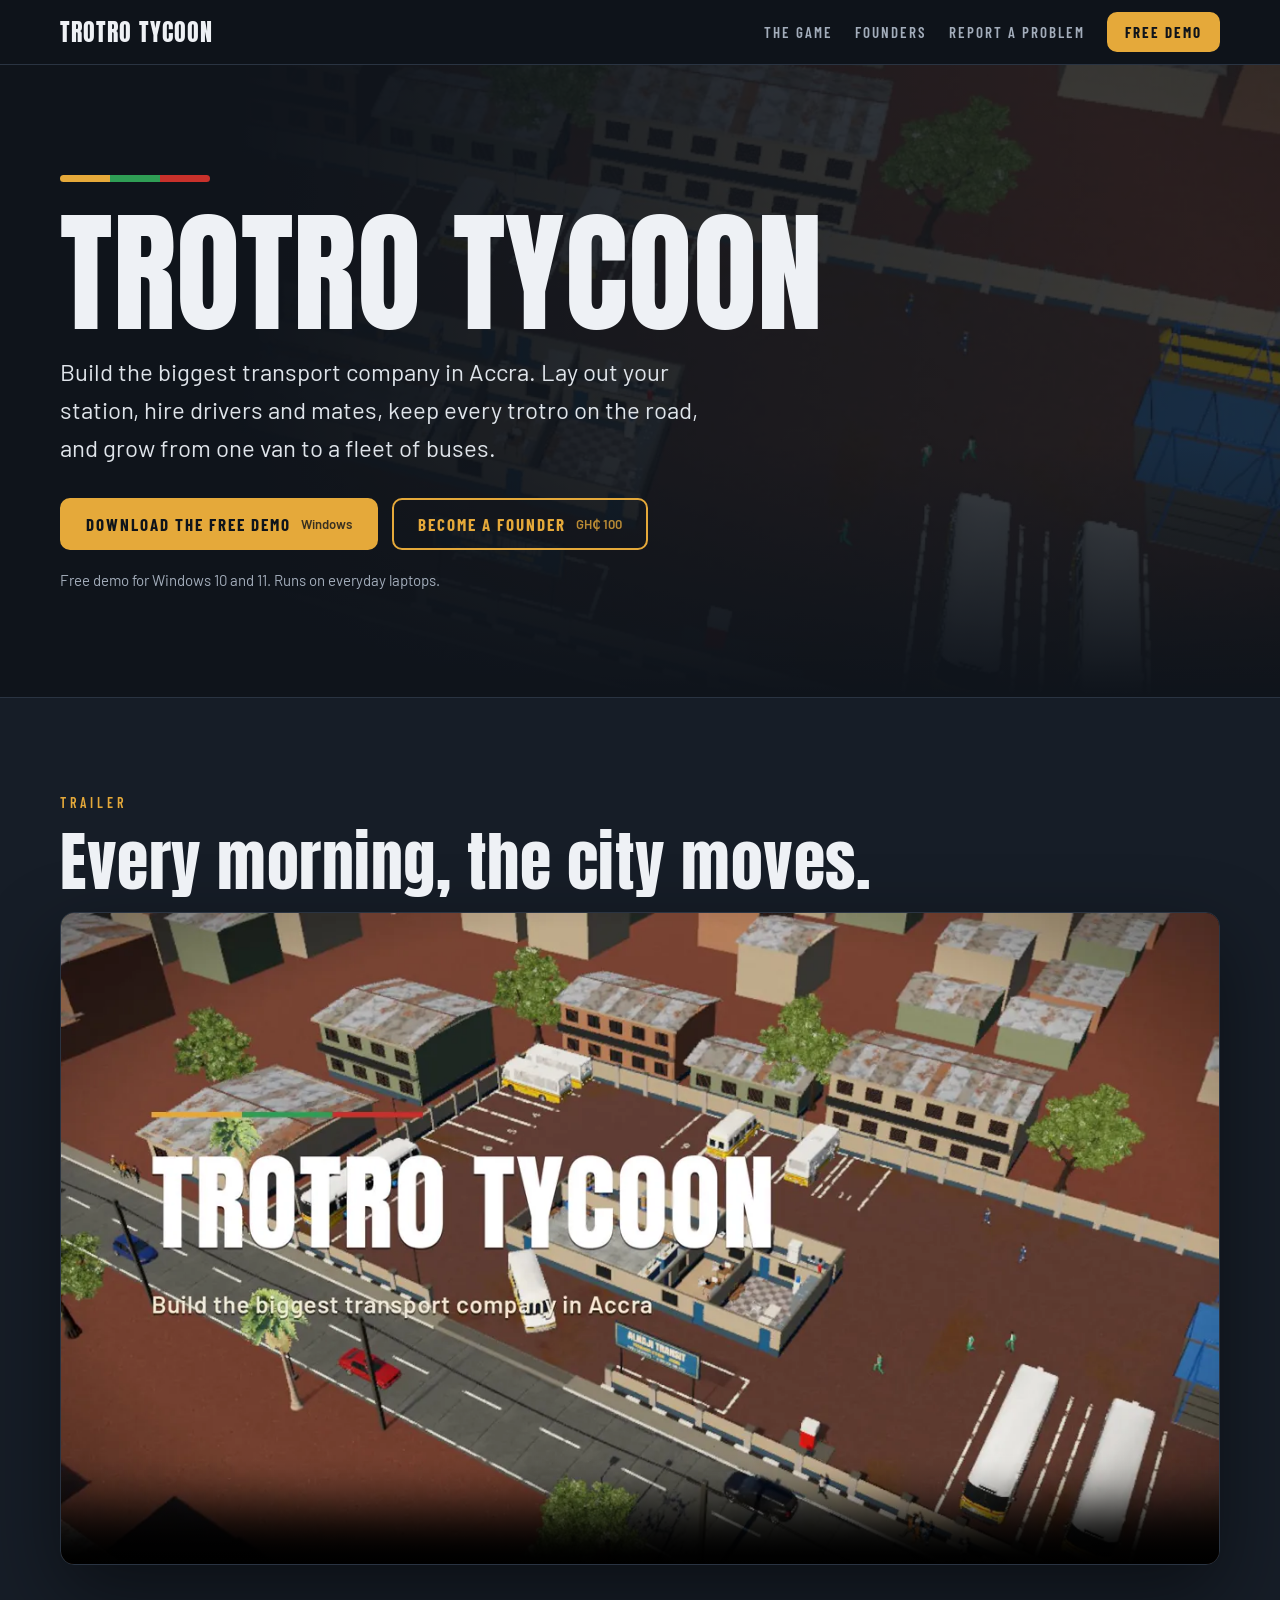
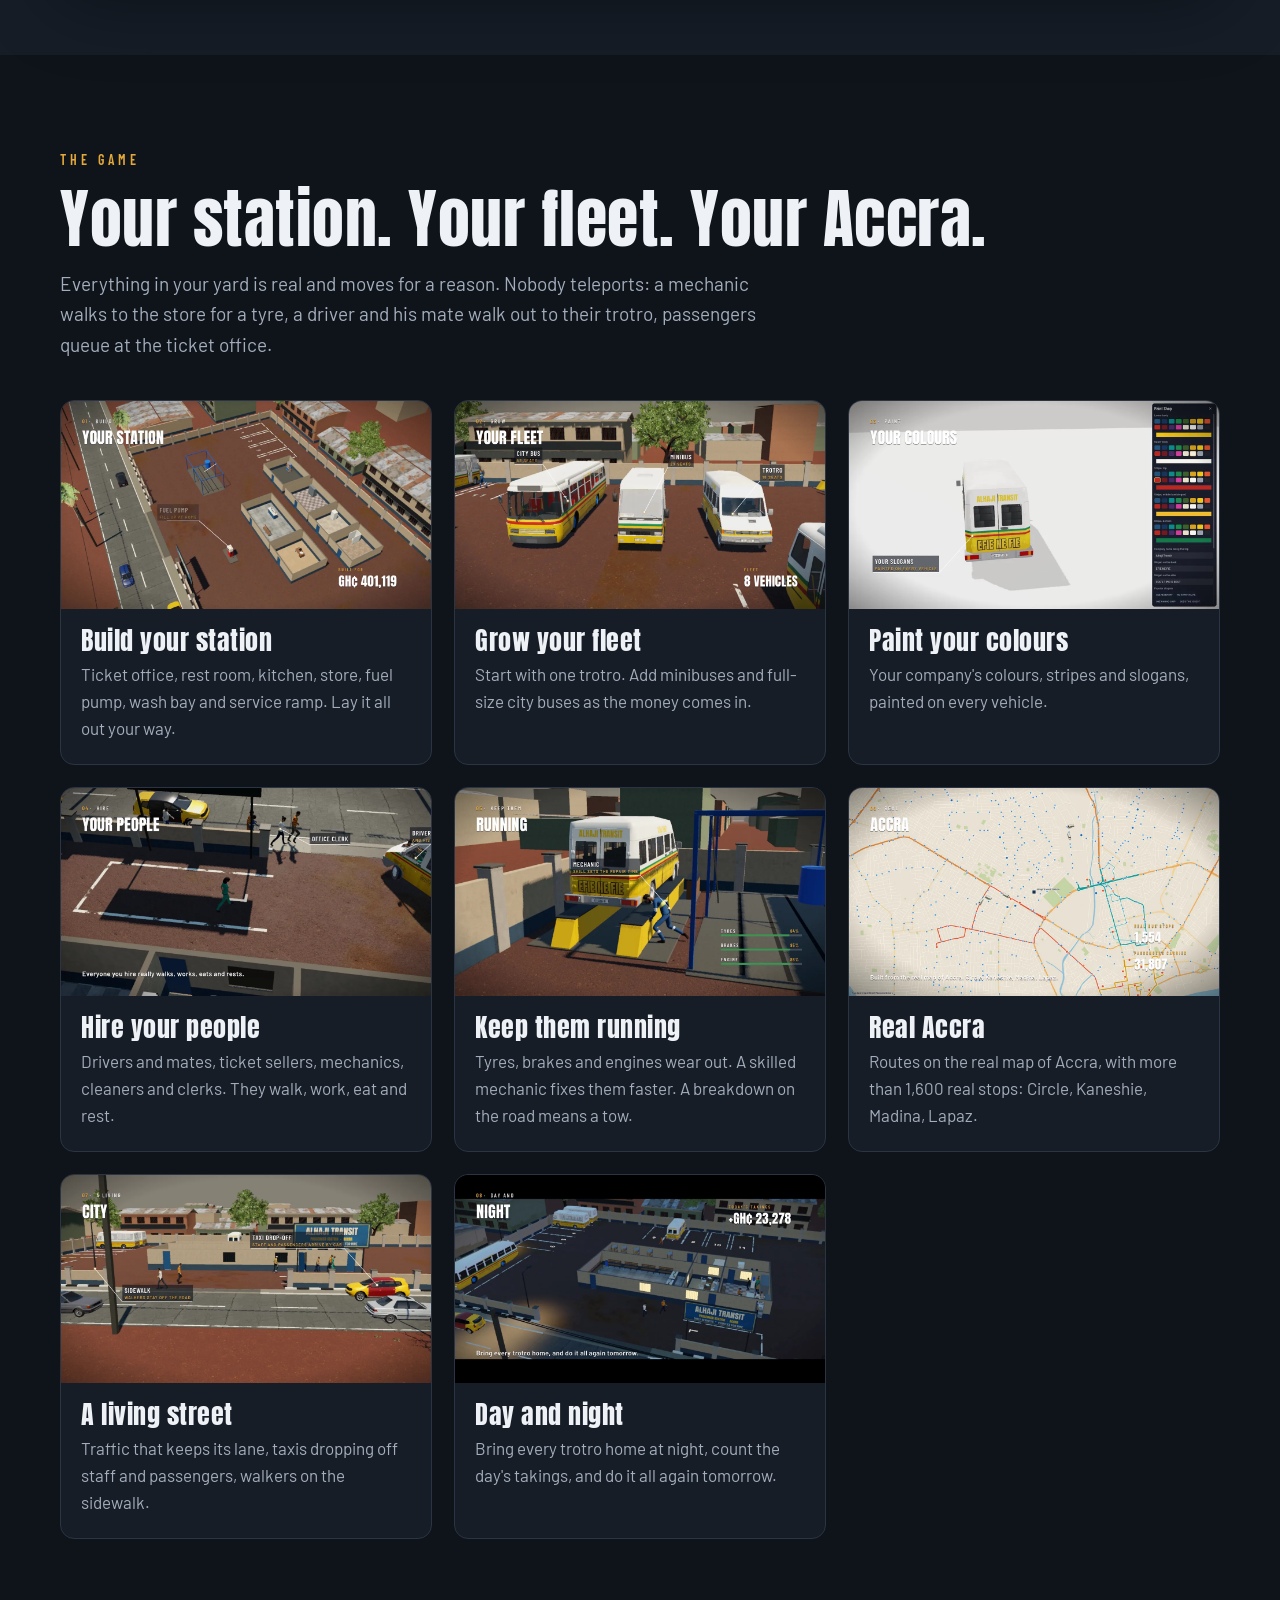
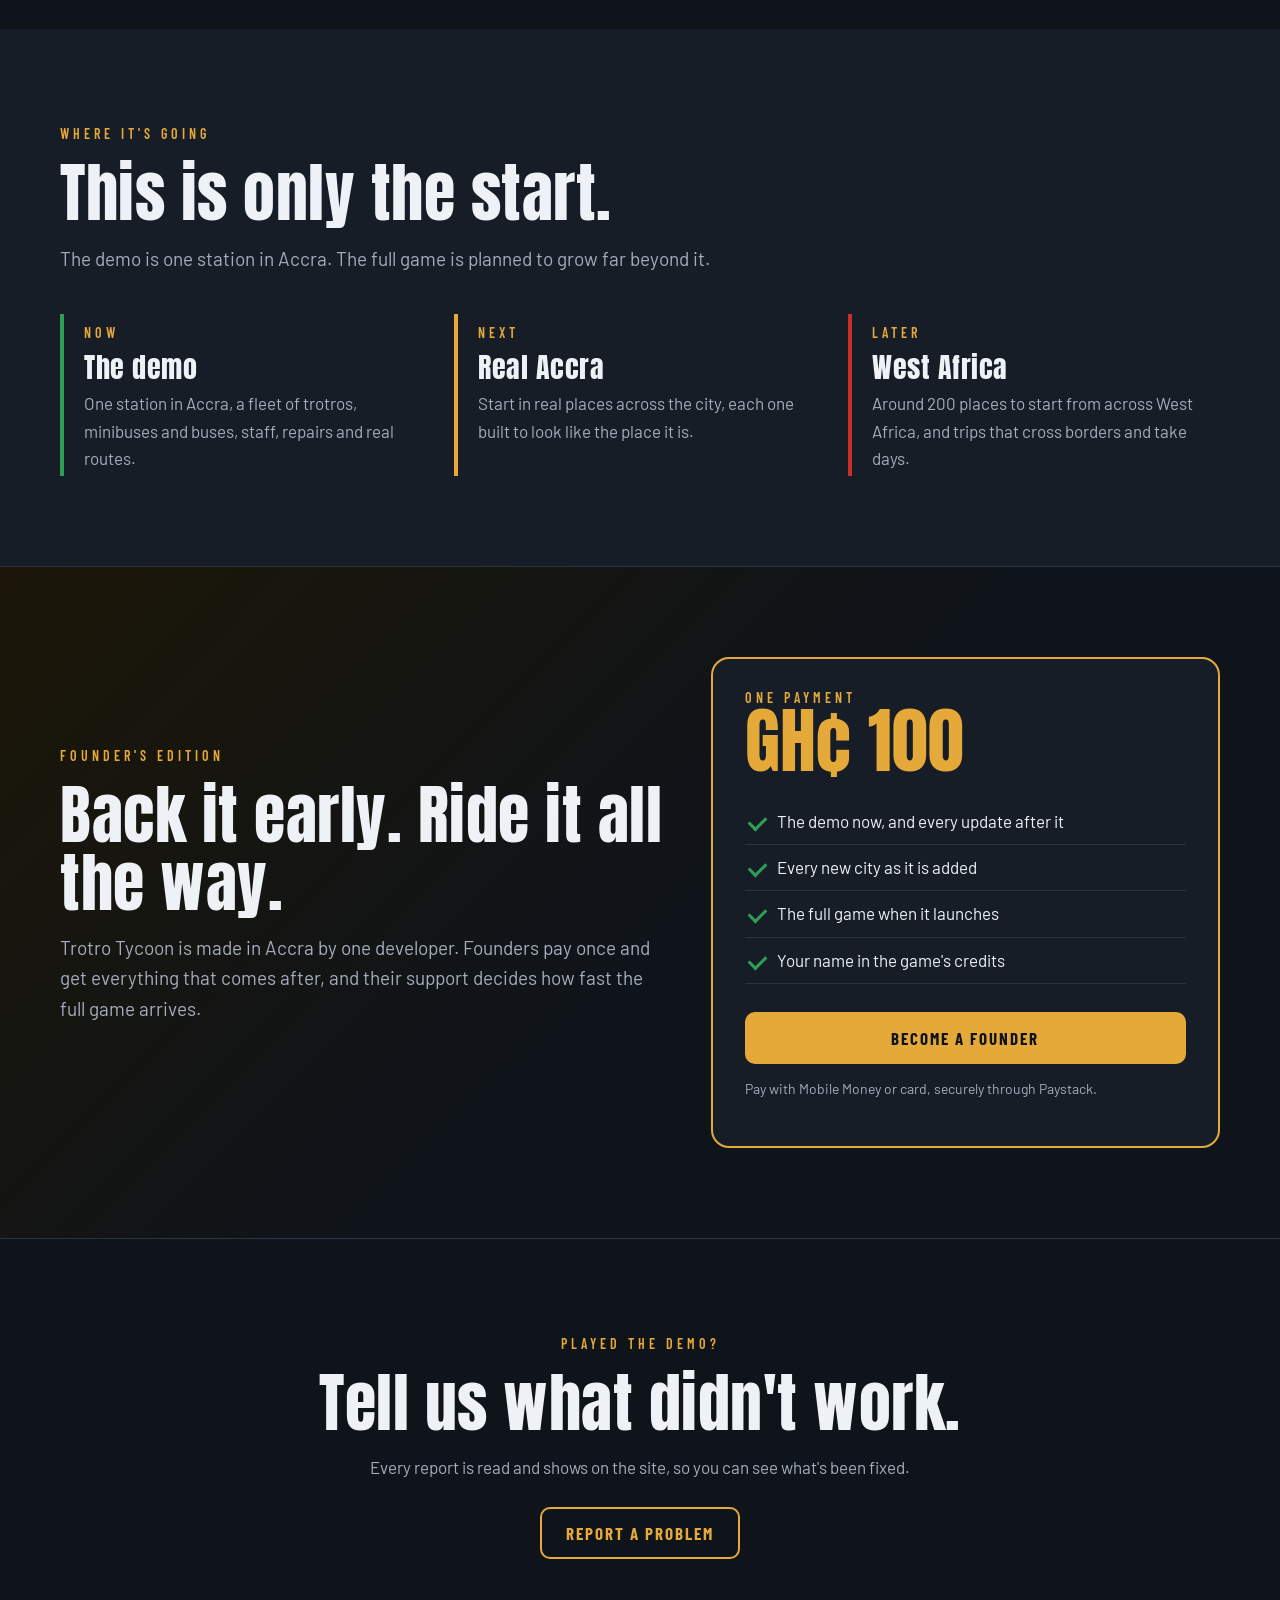
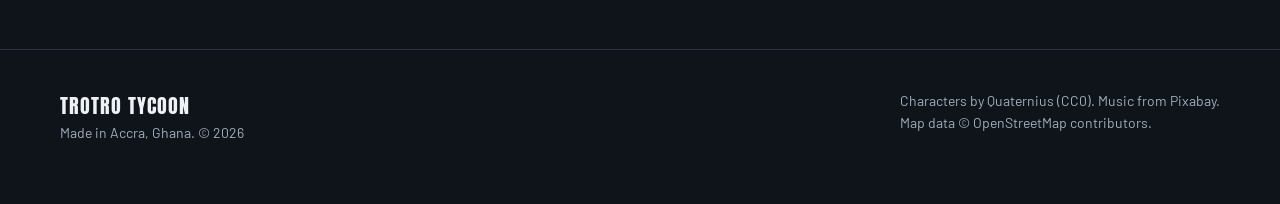
<file: index.html>
<!doctype html>
<html lang="en">
<head>
<meta charset="utf-8">
<meta name="viewport" content="width=device-width, initial-scale=1">
<title>Trotro Tycoon | Build the biggest transport company in Accra</title>
<meta name="description" content="A transport tycoon game set in Accra, Ghana. Build your station, hire drivers and mates, keep the fleet running and grow from one trotro to a city-wide company. Free demo for Windows.">
<meta property="og:title" content="Trotro Tycoon">
<meta property="og:description" content="Build the biggest transport company in Accra. Free demo for Windows.">
<meta property="og:image" content="https://keyzbwoy.github.io/trotro-tycoon/media/og.jpg">
<meta property="og:type" content="website">
<meta name="twitter:card" content="summary_large_image">
<link rel="icon" href="media/icon.svg" type="image/svg+xml">
<link rel="preconnect" href="https://fonts.googleapis.com">
<link rel="preconnect" href="https://fonts.gstatic.com" crossorigin>
<link href="https://fonts.googleapis.com/css2?family=Anton&family=Barlow:wght@400;600;700&family=Barlow+Condensed:wght@600;700&display=swap" rel="stylesheet">
<link rel="stylesheet" href="style.css?v=4">
<script src="config.js?v=4"></script>
</head>
<body>
<nav class="nav">
  <div class="wrap">
    <a class="brand" href="#">TROTRO TYCOON</a>
    <a class="link" href="#features">The game</a>
    <a class="link" href="#founders">Founders</a>
    <a class="link" href="reports.html">Report a problem</a>
    <a class="btn small solid" href="#download" data-demo>Free demo</a>
  </div>
</nav>

<header class="hero" id="download">
  <div class="bg"></div>
  <div class="wrap">
    <div class="stripe"><i></i><i></i><i></i></div>
    <h1>TROTRO TYCOON</h1>
    <p class="lead">Build the biggest transport company in Accra. Lay out your station, hire drivers and mates, keep every trotro on the road, and grow from one van to a fleet of buses.</p>
    <div class="ctas">
      <a class="btn solid" href="#" data-demo>Download the free demo <small>Windows</small></a>
      <a class="btn ghost" href="#founders">Become a Founder <small data-price>GH₵ 100</small></a>
    </div>
    <p class="note" data-demo-note>Free demo for Windows 10 and 11. Runs on everyday laptops.</p>
  </div>
</header>

<section class="trailer">
  <div class="wrap">
    <span class="tag">Trailer</span>
    <h2>Every morning, the city moves.</h2>
    <div class="player">
      <video controls preload="none" poster="media/title.webp" playsinline>
        <source src="media/trailer-720.mp4" type="video/mp4">
      </video>
    </div>
  </div>
</section>

<section id="features">
  <div class="wrap">
    <span class="tag">The game</span>
    <h2>Your station. Your fleet. Your Accra.</h2>
    <p class="intro">Everything in your yard is real and moves for a reason. Nobody teleports: a mechanic walks to the store for a tyre, a driver and his mate walk out to their trotro, passengers queue at the ticket office.</p>
    <div class="grid">
      <article class="card"><img src="media/build.webp" alt="Building a ticket office, rest room and fuel pump in the yard" loading="lazy"><div><h3>Build your station</h3><p>Ticket office, rest room, kitchen, store, fuel pump, wash bay and service ramp. Lay it all out your way.</p></div></article>
      <article class="card"><img src="media/fleet.webp" alt="A city bus, a minibus and a trotro lined up in the yard" loading="lazy"><div><h3>Grow your fleet</h3><p>Start with one trotro. Add minibuses and full-size city buses as the money comes in.</p></div></article>
      <article class="card"><img src="media/paint.webp" alt="The paint shop with a trotro in yellow and white" loading="lazy"><div><h3>Paint your colours</h3><p>Your company's colours, stripes and slogans, painted on every vehicle.</p></div></article>
      <article class="card"><img src="media/people.webp" alt="Staff and passengers walking around the station" loading="lazy"><div><h3>Hire your people</h3><p>Drivers and mates, ticket sellers, mechanics, cleaners and clerks. They walk, work, eat and rest.</p></div></article>
      <article class="card"><img src="media/mechanic.webp" alt="A mechanic fixing a trotro on the service ramp" loading="lazy"><div><h3>Keep them running</h3><p>Tyres, brakes and engines wear out. A skilled mechanic fixes them faster. A breakdown on the road means a tow.</p></div></article>
      <article class="card"><img src="media/map.webp" alt="The real map of Accra with routes and bus stops" loading="lazy"><div><h3>Real Accra</h3><p>Routes on the real map of Accra, with more than 1,600 real stops: Circle, Kaneshie, Madina, Lapaz.</p></div></article>
      <article class="card"><img src="media/street.webp" alt="Taxis and walkers on the street outside the station" loading="lazy"><div><h3>A living street</h3><p>Traffic that keeps its lane, taxis dropping off staff and passengers, walkers on the sidewalk.</p></div></article>
      <article class="card"><img src="media/night.webp" alt="The station at night with lights on" loading="lazy"><div><h3>Day and night</h3><p>Bring every trotro home at night, count the day's takings, and do it all again tomorrow.</p></div></article>
    </div>
  </div>
</section>

<section style="background: var(--ink-2)">
  <div class="wrap">
    <span class="tag">Where it's going</span>
    <h2>This is only the start.</h2>
    <p class="intro">The demo is one station in Accra. The full game is planned to grow far beyond it.</p>
    <div class="road">
      <div class="step now"><span class="tag">Now</span><h3>The demo</h3><p>One station in Accra, a fleet of trotros, minibuses and buses, staff, repairs and real routes.</p></div>
      <div class="step next"><span class="tag">Next</span><h3>Real Accra</h3><p>Start in real places across the city, each one built to look like the place it is.</p></div>
      <div class="step later"><span class="tag">Later</span><h3>West Africa</h3><p>Around 200 places to start from across West Africa, and trips that cross borders and take days.</p></div>
    </div>
  </div>
</section>

<section class="founders" id="founders">
  <div class="wrap offer">
    <div>
      <span class="tag">Founder's Edition</span>
      <h2>Back it early. Ride it all the way.</h2>
      <p class="intro">Trotro Tycoon is made in Accra by one developer. Founders pay once and get everything that comes after, and their support decides how fast the full game arrives.</p>
    </div>
    <div class="ticket">
      <div class="tag">One payment</div>
      <div class="price" data-price>GH₵ 100</div>
      <ul>
        <li>The demo now, and every update after it</li>
        <li>Every new city as it is added</li>
        <li>The full game when it launches</li>
        <li>Your name in the game's credits</li>
      </ul>
      <a class="btn solid" href="#" data-founder style="width:100%;justify-content:center">Become a Founder</a>
      <p class="pay">Pay with Mobile Money or card, securely through Paystack.</p>
    </div>
  </div>
</section>

<section class="cta-band">
  <div class="wrap">
    <span class="tag">Played the demo?</span>
    <h2>Tell us what didn't work.</h2>
    <p>Every report is read and shows on the site, so you can see what's been fixed.</p>
    <a class="btn ghost" href="reports.html">Report a problem</a>
  </div>
</section>

<footer>
  <div class="wrap">
    <div><b>TROTRO TYCOON</b><br>Made in Accra, Ghana. © 2026</div>
    <div>Characters by Quaternius (CC0). Music from Pixabay.<br>Map data © OpenStreetMap contributors.</div>
  </div>
</footer>

<script src="site.js?v=4"></script>
</body>
</html>
</file>
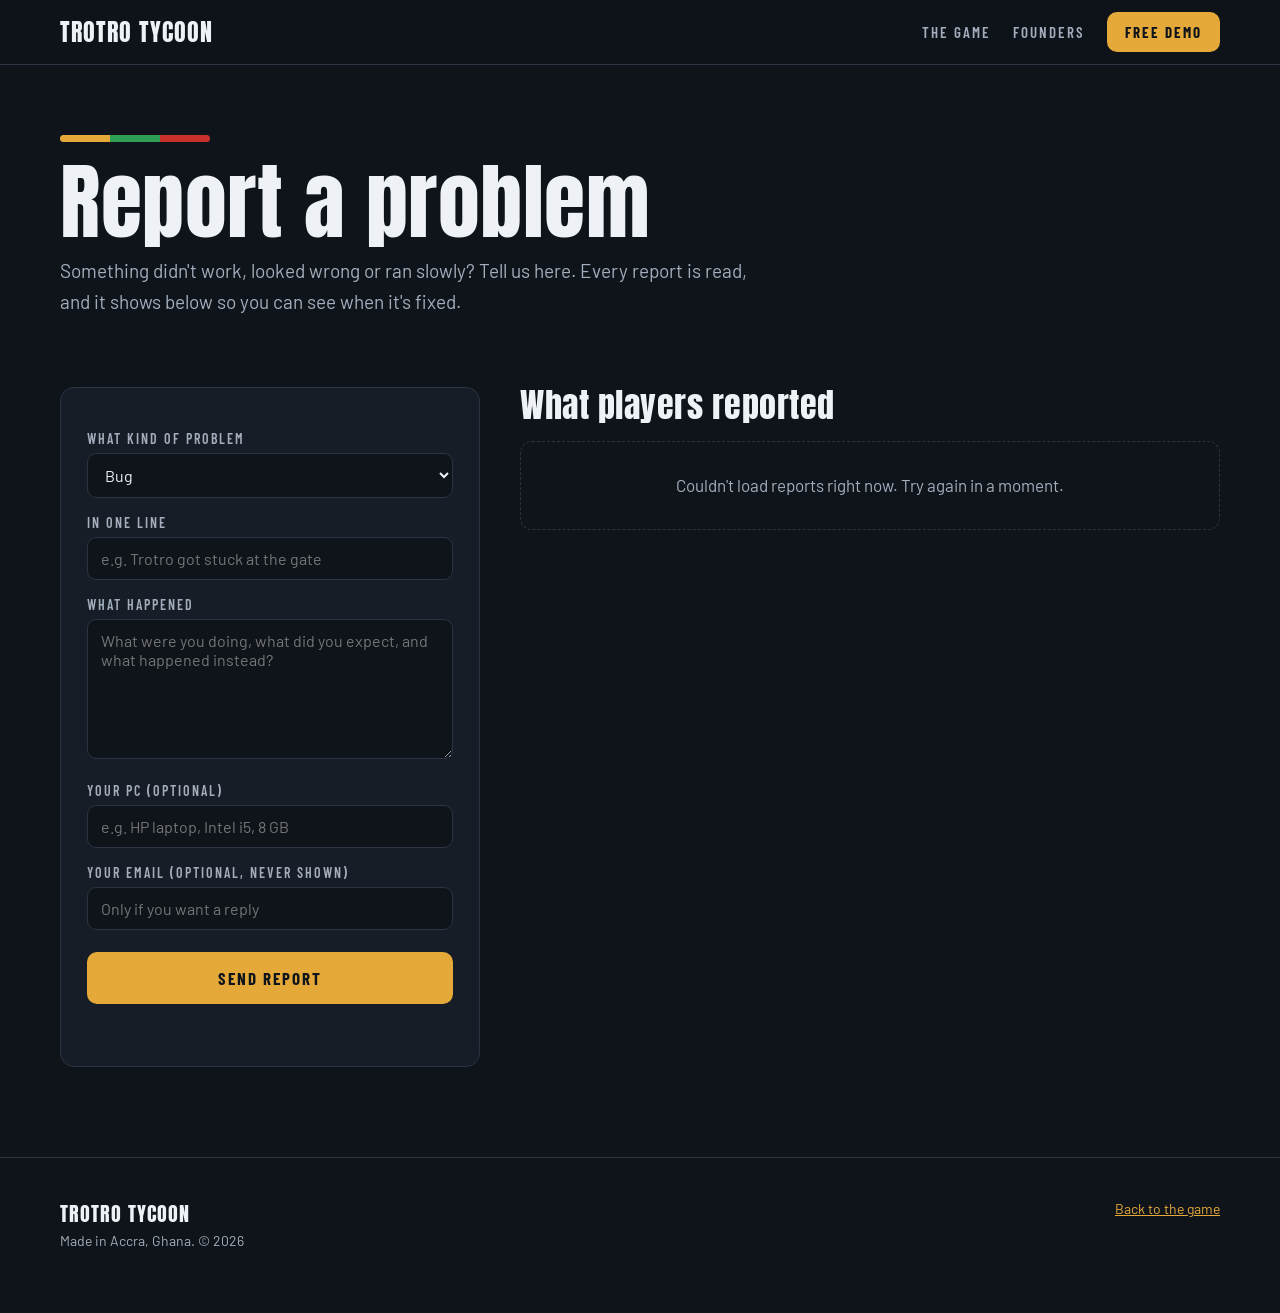
<file: reports.html>
<!doctype html>
<html lang="en">
<head>
<meta charset="utf-8">
<meta name="viewport" content="width=device-width, initial-scale=1">
<title>Report a problem | Trotro Tycoon</title>
<meta name="description" content="Tell us what didn't work in the Trotro Tycoon demo, and see what other players reported and what's been fixed.">
<meta property="og:title" content="Report a problem | Trotro Tycoon">
<meta property="og:image" content="https://keyzbwoy.github.io/trotro-tycoon/media/og.jpg">
<link rel="icon" href="media/icon.svg" type="image/svg+xml">
<link rel="preconnect" href="https://fonts.googleapis.com">
<link rel="preconnect" href="https://fonts.gstatic.com" crossorigin>
<link href="https://fonts.googleapis.com/css2?family=Anton&family=Barlow:wght@400;600;700&family=Barlow+Condensed:wght@600;700&display=swap" rel="stylesheet">
<link rel="stylesheet" href="style.css?v=4">
<script src="config.js?v=4"></script>
</head>
<body>
<nav class="nav">
  <div class="wrap">
    <a class="brand" href="index.html">TROTRO TYCOON</a>
    <a class="link" href="index.html#features">The game</a>
    <a class="link" href="index.html#founders">Founders</a>
    <a class="btn small solid" href="index.html#download">Free demo</a>
  </div>
</nav>

<div class="wrap page-head">
  <div class="stripe"><i></i><i></i><i></i></div>
  <h1>Report a problem</h1>
  <p class="intro">Something didn't work, looked wrong or ran slowly? Tell us here. Every report is read, and it shows below so you can see when it's fixed.</p>
</div>

<div class="wrap two">
  <form class="box" id="form" autocomplete="on">
    <label for="kind">What kind of problem</label>
    <select id="kind" name="kind">
      <option>Bug</option>
      <option>Crash</option>
      <option>Slow or stuttering</option>
      <option>Looks wrong</option>
      <option>Idea</option>
      <option>Other</option>
    </select>
    <label for="title">In one line</label>
    <input id="title" name="title" maxlength="120" required placeholder="e.g. Trotro got stuck at the gate">
    <label for="details">What happened</label>
    <textarea id="details" name="details" maxlength="3000" required placeholder="What were you doing, what did you expect, and what happened instead?"></textarea>
    <label for="pc">Your PC (optional)</label>
    <input id="pc" name="pc" maxlength="200" placeholder="e.g. HP laptop, Intel i5, 8 GB">
    <label for="contact">Your email (optional, never shown)</label>
    <input id="contact" name="contact" type="email" maxlength="120" placeholder="Only if you want a reply">
    <input class="hp" name="website" tabindex="-1" autocomplete="off" aria-hidden="true">
    <button class="btn solid" type="submit" id="send">Send report</button>
    <div class="msg" id="msg" role="status"></div>
  </form>

  <div class="reports">
    <h2>What players reported</h2>
    <div id="list"><div class="empty">Loading reports…</div></div>
  </div>
</div>

<footer>
  <div class="wrap">
    <div><b>TROTRO TYCOON</b><br>Made in Accra, Ghana. © 2026</div>
    <div><a href="index.html">Back to the game</a></div>
  </div>
</footer>

<script>
(function () {
  var api = (window.TT || {}).reportsApi;
  var list = document.getElementById("list");
  var form = document.getElementById("form");
  var msg = document.getElementById("msg");
  var send = document.getElementById("send");

  function esc(s) {
    return String(s == null ? "" : s).replace(/[&<>"']/g, function (c) {
      return { "&": "&amp;", "<": "&lt;", ">": "&gt;", '"': "&quot;", "'": "&#39;" }[c];
    });
  }
  function when(v) {
    var d = new Date(v);
    return isNaN(d) ? "" : d.toLocaleDateString(undefined, { day: "numeric", month: "short", year: "numeric" });
  }
  function pillClass(s) {
    return s === "Fixed" ? "Fixed" : (s === "Looking into it" ? "Looking" : "");
  }
  function render(items) {
    if (!items.length) {
      list.innerHTML = '<div class="empty">No reports yet. Be the first to tell us what didn\'t work.</div>';
      return;
    }
    list.innerHTML = items.map(function (r) {
      return '<article class="report"><div class="top">' +
        '<h3>' + esc(r.title) + '</h3>' +
        '<span class="pill kind">' + esc(r.kind) + '</span>' +
        '<span class="pill ' + pillClass(r.status) + '">' + esc(r.status) + '</span></div>' +
        '<p>' + esc(r.details) + '</p>' +
        '<div class="meta">' + esc(r.id) + ' · ' + esc(when(r.when)) + (r.version ? ' · ' + esc(r.version) : '') + '</div>' +
        (r.reply ? '<div class="reply"><b>Reply:</b> ' + esc(r.reply) + '</div>' : '') +
        '</article>';
    }).join("");
  }
  function load() {
    if (!api) {
      list.innerHTML = '<div class="empty">Reports open very soon.</div>';
      return;
    }
    fetch(api).then(function (r) { return r.json(); }).then(function (d) {
      render(d.reports || []);
    }).catch(function () {
      list.innerHTML = '<div class="empty">Couldn\'t load reports right now. Try again in a moment.</div>';
    });
  }
  var client = "";
  try {
    client = localStorage.getItem("tt_client") || Math.random().toString(36).slice(2);
    localStorage.setItem("tt_client", client);
  } catch (e) {}

  form.addEventListener("submit", function (ev) {
    ev.preventDefault();
    if (!api) { msg.className = "msg bad"; msg.textContent = "Reports open very soon."; return; }
    var data = new URLSearchParams(new FormData(form));
    data.append("version", (window.TT || {}).version || "");
    data.append("client", client);
    send.disabled = true;
    send.textContent = "Sending…";
    msg.className = "msg";
    msg.textContent = "";
    fetch(api, { method: "POST", body: data }).then(function (r) { return r.json(); }).then(function (d) {
      if (d.ok) {
        msg.className = "msg ok";
        msg.textContent = "Thank you! Your report " + (d.id || "") + " is in.";
        form.reset();
        load();
      } else {
        msg.className = "msg bad";
        msg.textContent = d.error || "Something went wrong. Please try again.";
      }
    }).catch(function () {
      msg.className = "msg bad";
      msg.textContent = "Couldn't send. Check your connection and try again.";
    }).then(function () {
      send.disabled = false;
      send.textContent = "Send report";
    });
  });
  load();
})();
</script>
</body>
</html>
</file>
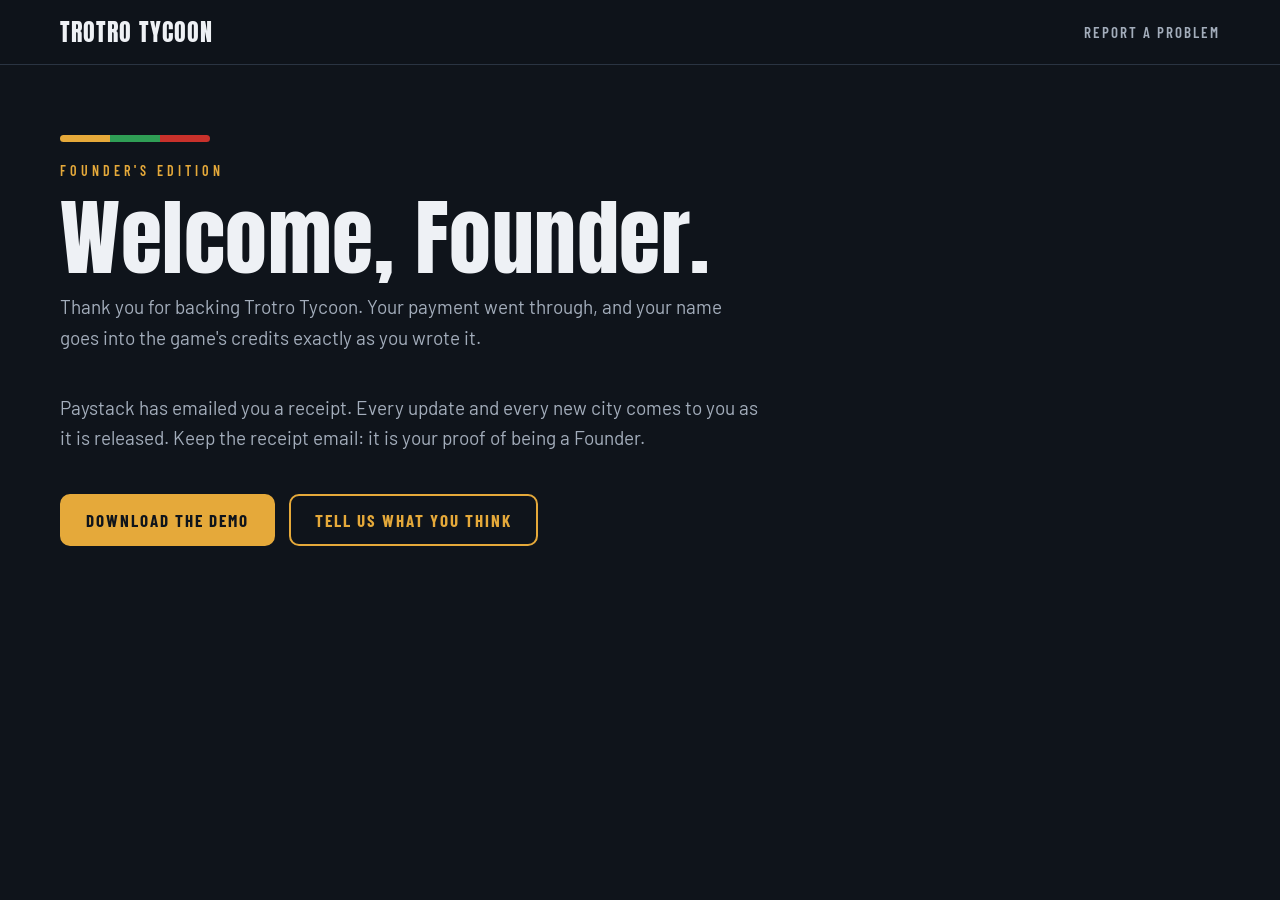
<file: thanks.html>
<!doctype html>
<html lang="en">
<head>
<meta charset="utf-8">
<meta name="viewport" content="width=device-width, initial-scale=1">
<title>Welcome, Founder | Trotro Tycoon</title>
<meta name="robots" content="noindex">
<link rel="icon" href="media/icon.svg" type="image/svg+xml">
<link rel="preconnect" href="https://fonts.googleapis.com">
<link rel="preconnect" href="https://fonts.gstatic.com" crossorigin>
<link href="https://fonts.googleapis.com/css2?family=Anton&family=Barlow:wght@400;600;700&family=Barlow+Condensed:wght@600;700&display=swap" rel="stylesheet">
<link rel="stylesheet" href="style.css?v=4">
<script src="config.js?v=4"></script>
</head>
<body>
<nav class="nav">
  <div class="wrap">
    <a class="brand" href="index.html">TROTRO TYCOON</a>
    <a class="link" href="reports.html">Report a problem</a>
  </div>
</nav>
<div class="wrap page-head" style="padding-bottom:90px">
  <div class="stripe"><i></i><i></i><i></i></div>
  <span class="tag" style="display:block;margin-top:22px">Founder's Edition</span>
  <h1>Welcome, Founder.</h1>
  <p class="intro">Thank you for backing Trotro Tycoon. Your payment went through, and your name goes into the game's credits exactly as you wrote it.</p>
  <p class="intro" id="ref"></p>
  <p class="intro">Paystack has emailed you a receipt. Every update and every new city comes to you as it is released. Keep the receipt email: it is your proof of being a Founder.</p>
  <div class="ctas" style="display:flex;flex-wrap:wrap;gap:14px">
    <a class="btn solid" href="index.html#download" data-demo>Download the demo</a>
    <a class="btn ghost" href="reports.html">Tell us what you think</a>
  </div>
</div>
<script>
(function () {
  var q = new URLSearchParams(location.search);
  var r = q.get("reference") || q.get("trxref");
  if (r) document.getElementById("ref").textContent = "Your payment reference: " + r.replace(/[^\w-]/g, "").slice(0, 60);
  var c = window.TT || {};
  if (c.demoUrl) document.querySelector("[data-demo]").href = c.demoUrl;
})();
</script>
</body>
</html>
</file>
<file: style.css>
:root {
  --ink: #0f141b;
  --ink-2: #161d27;
  --ink-3: #1f2834;
  --line: #2a3442;
  --text: #eef1f5;
  --muted: #a3adbb;
  --yellow: #e5a93a;
  --green: #2f9e55;
  --red: #c8312b;
  --radius: 14px;
}
* { box-sizing: border-box; }
html { scroll-behavior: smooth; }
body {
  margin: 0;
  background: var(--ink);
  color: var(--text);
  font: 17px/1.6 "Barlow", system-ui, sans-serif;
  -webkit-font-smoothing: antialiased;
}
img, video { max-width: 100%; display: block; }
a { color: var(--yellow); }
h1, h2, h3 { font-family: "Anton", Impact, sans-serif; font-weight: 400; letter-spacing: .5px; line-height: 1.05; margin: 0; }
.wrap { width: min(1160px, 100% - 32px); margin: 0 auto; }
.stripe { display: flex; width: 150px; height: 7px; border-radius: 4px; overflow: hidden; }
.stripe i { flex: 1; }
.stripe i:nth-child(1) { background: var(--yellow); }
.stripe i:nth-child(2) { background: var(--green); }
.stripe i:nth-child(3) { background: var(--red); }
.tag { font: 600 14px/1 "Barlow Condensed", sans-serif; letter-spacing: 4px; text-transform: uppercase; color: var(--yellow); }

/* Top bar */
.nav { position: sticky; top: 0; z-index: 20; background: rgba(15, 20, 27, .86); backdrop-filter: blur(10px); border-bottom: 1px solid var(--line); }
.nav .wrap { display: flex; align-items: center; gap: 22px; height: 64px; }
.brand { font-family: "Anton", sans-serif; font-size: 24px; color: var(--text); text-decoration: none; letter-spacing: 1px; margin-right: auto; }
.nav a.link { color: var(--muted); text-decoration: none; font: 600 15px "Barlow Condensed", sans-serif; letter-spacing: 2px; text-transform: uppercase; }
.nav a.link:hover { color: var(--text); }
@media (max-width: 720px) { .nav a.link { display: none; } }

/* Buttons */
.btn { display: inline-flex; align-items: center; gap: 10px; padding: 14px 24px; border-radius: 10px; font: 700 17px "Barlow Condensed", sans-serif; letter-spacing: 2px; text-transform: uppercase; text-decoration: none; border: 2px solid var(--yellow); cursor: pointer; transition: transform .15s, background .15s; }
.btn:hover { transform: translateY(-2px); }
.btn.solid { background: var(--yellow); color: var(--ink); }
.btn.ghost { background: transparent; color: var(--yellow); }
.btn.small { padding: 9px 16px; font-size: 15px; }
.btn[aria-disabled="true"] { opacity: .55; cursor: default; transform: none; }
.btn small { font: 600 13px "Barlow", sans-serif; letter-spacing: 0; text-transform: none; opacity: .8; }

/* Hero */
.hero { position: relative; overflow: hidden; border-bottom: 1px solid var(--line); }
.hero .bg { position: absolute; inset: 0; background: url(media/hero.webp) center/cover; opacity: .35; filter: saturate(1.1); }
.hero .bg::after { content: ""; position: absolute; inset: 0; background: linear-gradient(90deg, var(--ink) 18%, rgba(15,20,27,.55) 60%, rgba(15,20,27,.2)), linear-gradient(0deg, var(--ink), transparent 40%); }
.hero .wrap { position: relative; padding: 110px 0 90px; }
.hero h1 { font-size: clamp(56px, 11vw, 132px); margin: 22px 0 10px; }
.hero .lead { font-size: clamp(19px, 2.4vw, 24px); max-width: 640px; color: #dfe4ea; margin: 0 0 30px; }
.hero .ctas { display: flex; flex-wrap: wrap; gap: 14px; }
.hero .note { margin-top: 18px; color: var(--muted); font-size: 15px; }

/* Sections */
section { padding: 90px 0; }
section h2 { font-size: clamp(38px, 6vw, 64px); margin: 14px 0 16px; }
.intro { max-width: 700px; color: var(--muted); font-size: 19px; margin: 0 0 40px; }

.trailer { background: var(--ink-2); }
.player { border-radius: var(--radius); overflow: hidden; border: 1px solid var(--line); box-shadow: 0 30px 80px rgba(0,0,0,.45); background: #000; aspect-ratio: 16 / 9; }
.player video { width: 100%; height: 100%; object-fit: cover; }

.grid { display: grid; grid-template-columns: repeat(auto-fill, minmax(320px, 1fr)); gap: 22px; }
.card { background: var(--ink-2); border: 1px solid var(--line); border-radius: var(--radius); overflow: hidden; }
.card img { aspect-ratio: 16 / 9; object-fit: cover; width: 100%; }
.card div { padding: 18px 20px 22px; }
.card h3 { font-size: 26px; margin-bottom: 6px; }
.card p { margin: 0; color: var(--muted); }

.road { display: grid; grid-template-columns: repeat(auto-fit, minmax(260px, 1fr)); gap: 22px; }
.step { border-left: 4px solid var(--line); padding: 4px 0 4px 20px; }
.step.now { border-color: var(--green); }
.step.next { border-color: var(--yellow); }
.step.later { border-color: var(--red); }
.step h3 { font-size: 28px; margin: 8px 0; }
.step p { margin: 0; color: var(--muted); }

.founders { background: linear-gradient(135deg, #1b1607, var(--ink) 55%); border-top: 1px solid var(--line); border-bottom: 1px solid var(--line); }
.offer { display: grid; grid-template-columns: 1.2fr 1fr; gap: 40px; align-items: center; }
@media (max-width: 860px) { .offer { grid-template-columns: 1fr; } }
.ticket { background: var(--ink-2); border: 2px solid var(--yellow); border-radius: 18px; padding: 32px; }
.ticket .price { font-family: "Anton", sans-serif; font-size: 72px; line-height: 1; color: var(--yellow); }
.ticket ul { list-style: none; padding: 0; margin: 22px 0 28px; }
.ticket li { padding: 9px 0 9px 32px; position: relative; border-bottom: 1px solid var(--line); }
.ticket li::before { content: ""; position: absolute; left: 4px; top: 17px; width: 14px; height: 8px; border-left: 3px solid var(--green); border-bottom: 3px solid var(--green); transform: rotate(-45deg); }
.ticket .pay { color: var(--muted); font-size: 14px; margin-top: 14px; }

.cta-band { text-align: center; }
.cta-band p { color: var(--muted); max-width: 620px; margin: 0 auto 26px; }

footer { border-top: 1px solid var(--line); padding: 40px 0 60px; color: var(--muted); font-size: 14px; }
footer .wrap { display: flex; flex-wrap: wrap; gap: 20px 40px; justify-content: space-between; }
footer b { color: var(--text); font-family: "Anton", sans-serif; font-weight: 400; font-size: 20px; letter-spacing: 1px; }

/* Reports page */
.page-head { padding: 70px 0 30px; }
.page-head h1 { font-size: clamp(46px, 8vw, 84px); margin: 16px 0 10px; }
.two { display: grid; grid-template-columns: 420px 1fr; gap: 40px; align-items: start; padding-bottom: 90px; }
@media (max-width: 900px) { .two { grid-template-columns: 1fr; } }
form.box { background: var(--ink-2); border: 1px solid var(--line); border-radius: var(--radius); padding: 26px; position: sticky; top: 84px; }
@media (max-width: 900px) { form.box { position: static; } }
label { display: block; font: 600 14px "Barlow Condensed", sans-serif; letter-spacing: 2px; text-transform: uppercase; color: var(--muted); margin: 16px 0 6px; }
input, select, textarea { width: 100%; background: var(--ink); color: var(--text); border: 1px solid var(--line); border-radius: 9px; padding: 11px 13px; font: 16px "Barlow", sans-serif; }
textarea { min-height: 140px; resize: vertical; }
input:focus, select:focus, textarea:focus { outline: 2px solid var(--yellow); border-color: transparent; }
.hp { position: absolute; left: -9999px; }
form .btn { width: 100%; justify-content: center; margin-top: 22px; }
.msg { margin-top: 14px; font-size: 15px; min-height: 22px; }
.msg.ok { color: #6fd38f; }
.msg.bad { color: #ff8a80; }
.reports h2 { font-size: 34px; margin-bottom: 18px; }
.report { background: var(--ink-2); border: 1px solid var(--line); border-radius: 12px; padding: 18px 20px; margin-bottom: 14px; }
.report .top { display: flex; flex-wrap: wrap; gap: 8px 12px; align-items: center; margin-bottom: 6px; }
.report h3 { font: 700 19px "Barlow", sans-serif; margin: 0; flex: 1 1 260px; }
.report p { margin: 6px 0 0; color: #cfd5de; white-space: pre-wrap; overflow-wrap: anywhere; }
.report .meta { color: var(--muted); font-size: 13px; margin-top: 8px; }
.report .reply { margin-top: 12px; padding: 10px 14px; border-left: 3px solid var(--green); background: rgba(47,158,85,.08); border-radius: 6px; font-size: 15px; }
.pill { font: 700 12px "Barlow Condensed", sans-serif; letter-spacing: 1.5px; text-transform: uppercase; padding: 4px 10px; border-radius: 20px; background: var(--ink-3); color: var(--muted); }
.pill.Fixed { background: rgba(47,158,85,.18); color: #6fd38f; }
.pill.Looking { background: rgba(229,169,58,.16); color: var(--yellow); }
.pill.kind { background: transparent; border: 1px solid var(--line); }
.empty { color: var(--muted); padding: 30px; border: 1px dashed var(--line); border-radius: 12px; text-align: center; }
</file>
